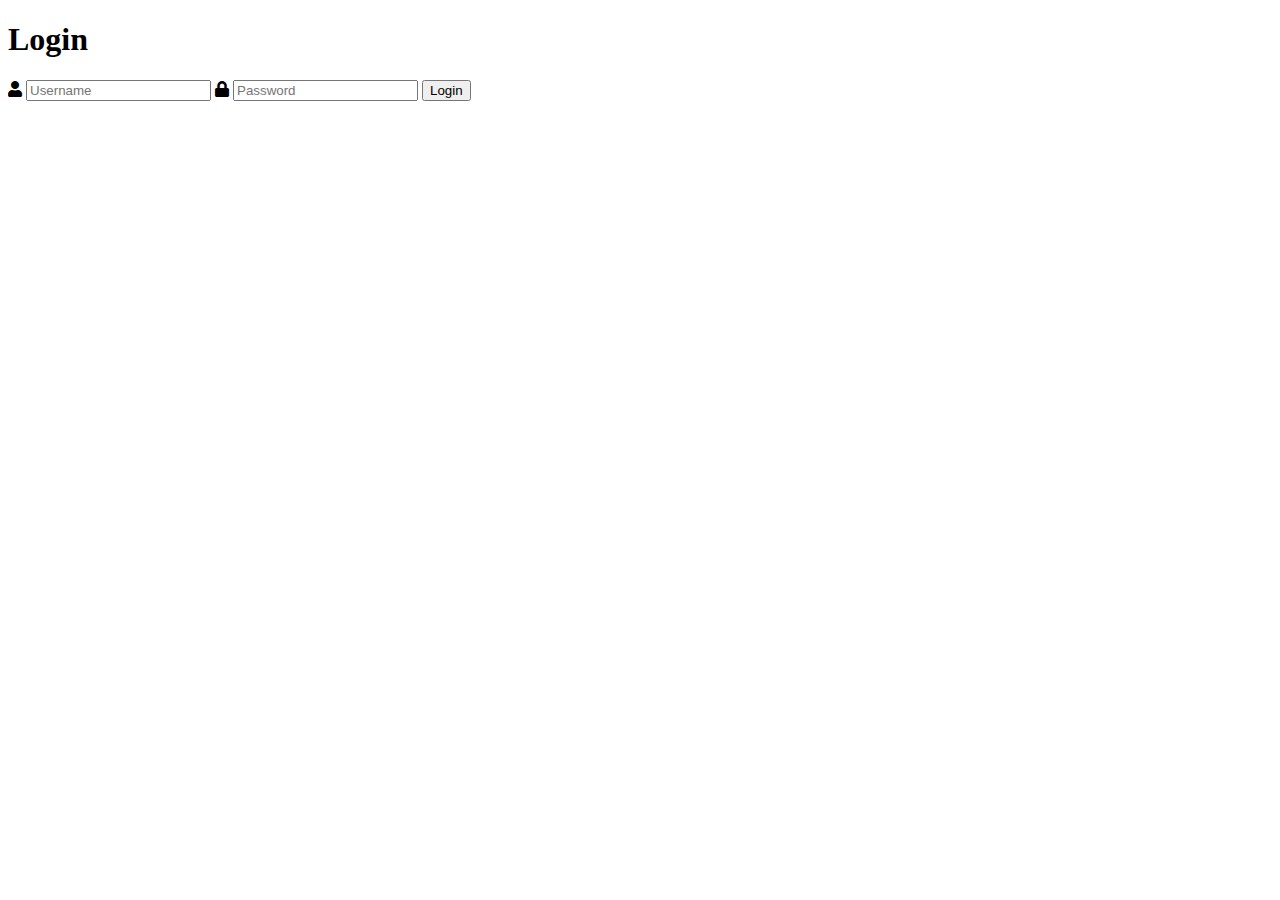
<file: final/index.html>
<!DOCTYPE html>
<html>
	<head>
		<meta charset="utf-8">
		<title>Login</title>
		<link rel="stylesheet" href="https://use.fontawesome.com/releases/v5.7.1/css/all.css">
	</head>
	<body>
		<div class="login">
			<h1>Login</h1>
			<form action="authentication.php" method="post">
				<label for="username">
					<i class="fas fa-user"></i>
				</label>
				<input type="text" name="username" placeholder="Username" id="username" required>
				<label for="password">
					<i class="fas fa-lock"></i>
				</label>
				<input type="password" name="password" placeholder="Password" id="password" required>
				<input type="submit" value="Login">
			</form>
		</div>
	</body>
</html>
</file>
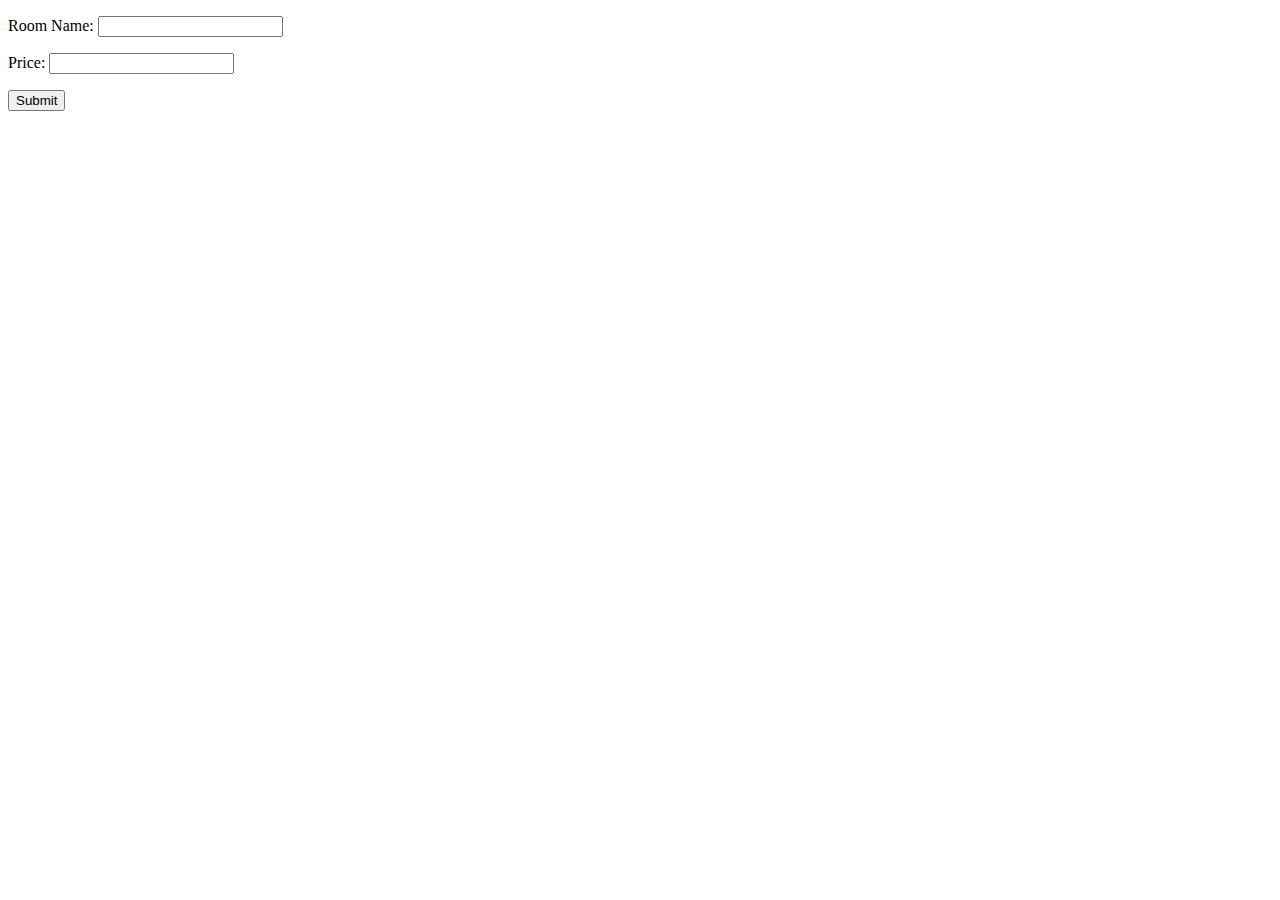
<file: final/create_rooms.html>
<!DOCTYPE html>
<html lang="en">
<head>
<meta charset="UTF-8">
<title>Form</title>
</head>
<body>
<form action="create_rooms.php" method="post">
    <p>
        <label for="roomName">Room Name:</label>
        <input type="text" name="roomName" id="roomName">
    </p>
    <p>
        <label for="price">Price:</label>
        <input type="text" name="price" id="price">
    </p>

    <input type="submit" value="Submit">
</form>
</body>
</html>
</file>
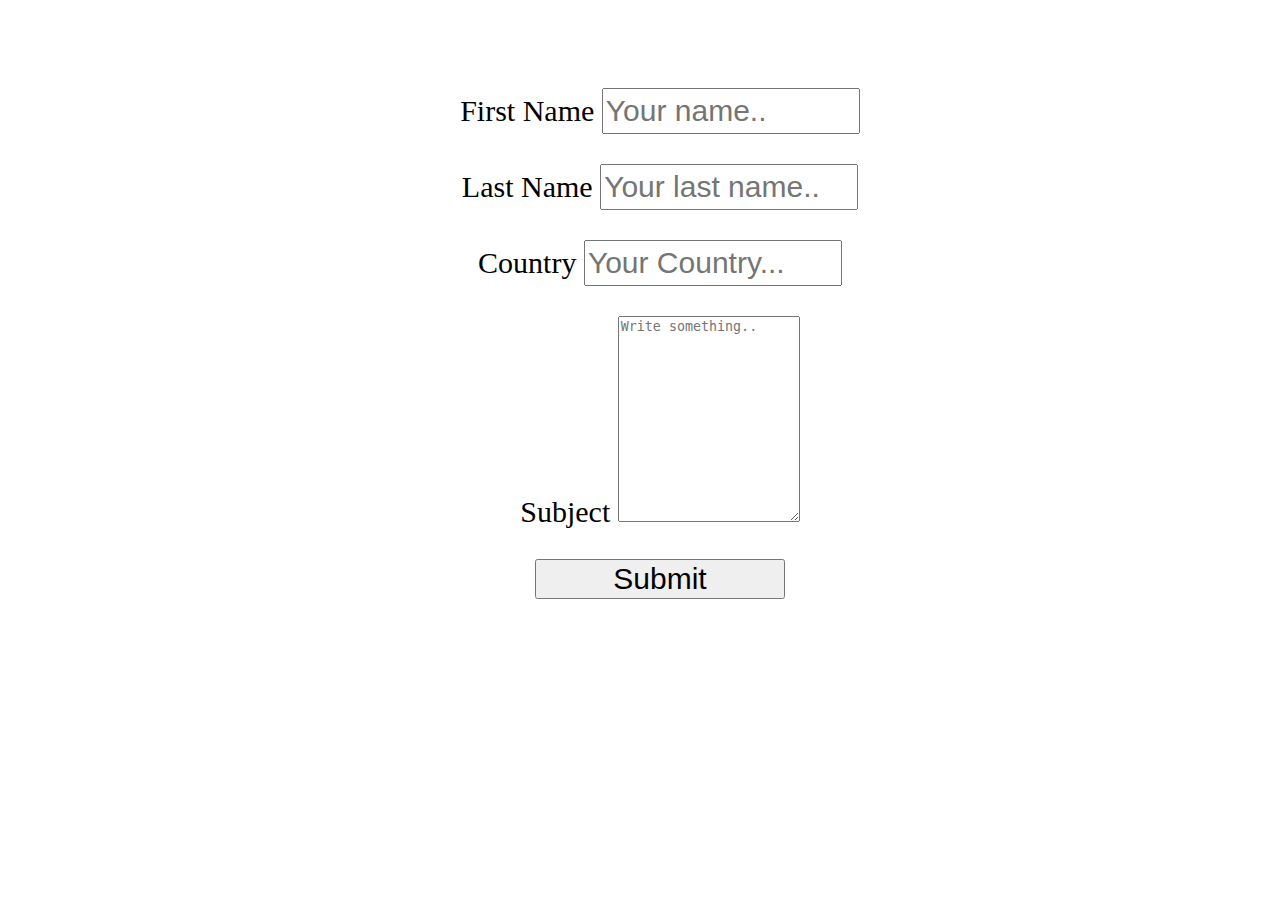
<file: final/feedback.html>
<!DOCTYPE HTML>
<html>
<head>
  <style>
    form{
      padding-top: 35px;
      text-align: center;
      font-size: 30px;
    }
    input{
      width: 250px;
      height: 40px;
      font-size: 30px;
    }
    li{
      padding: 15px;
    }
    label{
      padding-top: 15px;
    }

    li{
      list-style-type: none;
    }
  </style>
</head>
<body>
<div class="container">
        <form method="post" action="connect.php">
          <ul>
            <li>
              <label for="fname">First Name</label>
              <input type="text" id="fname" name="firstname" placeholder="Your name..">
            </li>
            <li>
              <label for="lname">Last Name</label>
              <input type="text" id="lname" name="lastname" placeholder="Your last name..">
            </li>
            <li>
              <label for="country">Country</label>
              <input type="text" id="country" name="country" placeholder="Your Country...">
            </li>
          <li>
          <label for="subject">Subject</label>
            <textarea id="subject" name="subject" placeholder="Write something.." style="height:200px"></textarea>
          </li>
          <li>
            <input type="submit" name= "submit" value="Submit">
          </li>
        </ul>
        </form>
</div>

</body>
</html>
</file>
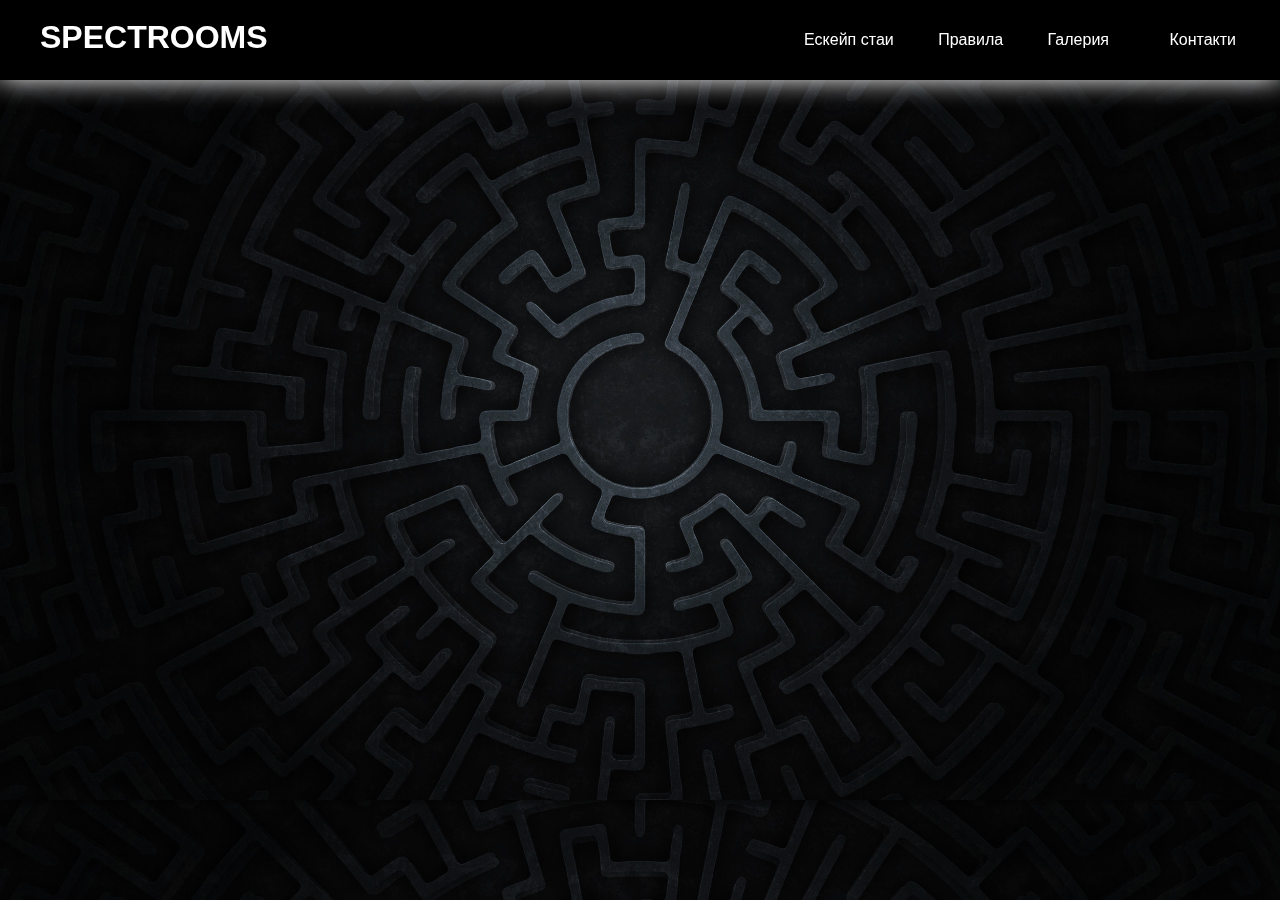
<file: final/gallery.html>
<!DOCTYPE HTML>
<html>
    
    <head>

        <meta charset="UTF-8">
        <link rel="stylesheet" href="main.css" />
        <title>Spectrooms</title>
        <style>
                @import url('https://fonts.googleapis.com/css?family=Shadows+Into+Light');
        </style>
        <meta name="viewport" content="initial-scale=1.0, user-scalable=no">
        <link rel="icon" href="photo/logo_offic.jpg" />
    </head>

    <body id="gallery">
        <header class="spectroom-header">
            <h1> SPECTROOMS </h1>
            <nav>
                <ul>
                    <li><a href="spectroom.html">Ескейп стаи</a></li>
                    <li><a href="rules.html">Правила</a></li>
                    <li><a href="gallery.html">Галерия</a></li>
                    <li>
                        <div class="dropdown">
                            <button class="dropbtn"> Контакти</button>
                            <div class="dropdown-content">
                            <a href="contacts.html#room66">Room 66</a>
                            <a href="contact_room662.html">Room 66 II</a>
                            <a href="contact_It.html">IT</a>
                        </div>
                    </li>
                </ul>
            </nav>
        </header>

        <br>
        <br>
        <br>
        <br>
        <br>
        <br>

        <div class="container-fluid pb-video-container">
            <div class="col-md-10 col-md-offset-1">
                <ul class="row pb-row">
                        <li class="col-md-3 pb-video">
                            <iframe class="pb-video-frame" width="20%" height="230" src="https://www.youtube.com/embed/K68UrdUOr2Y?list=RDzuAcaBkcYGE?ecver=1" frameborder="0" allowfullscreen></iframe>
                        </li>
                        
                        <li class="col-md-3 pb-video">
                            <iframe class="pb-video-frame" width="20%" height="230" src="https://www.youtube.com/embed/wjT2JVlUFY4?list=RDzuAcaBkcYGE?ecver=1" frameborder="0" allowfullscreen></iframe>
                        </li>
                        <li class="col-md-3 pb-video">
                            <iframe class="pb-video-frame " width="20%" height="230" src="https://www.youtube.com/embed/papuvlVeZg8?list=RDzuAcaBkcYGE?ecver=1" frameborder="0" allowfullscreen></iframe>
                        </li>
                        <li class="col-md-3 pb-video">
                            <iframe class="pb-video-frame" width="20%" height="230" src="https://www.youtube.com/embed/Y1_VsyLAGuk?list=RDzuAcaBkcYGE?ecver=1" frameborder="0" allowfullscreen></iframe>
                        </li>
                    
                </ul>
                
                <ul class="row pb-row">
                        <li class="col-md-3 pb-video">
                            <iframe class="pb-video-frame" width="20%" height="230" src="https://www.youtube.com/embed/K68UrdUOr2Y?list=RDzuAcaBkcYGE?ecver=1" frameborder="0" allowfullscreen></iframe>
                        </li>
                        
                        <li class="col-md-3 pb-video">
                            <iframe class="pb-video-frame" width="20%" height="230" src="https://www.youtube.com/embed/wjT2JVlUFY4?list=RDzuAcaBkcYGE?ecver=1" frameborder="0" allowfullscreen></iframe>
                        </li>
                        <li class="col-md-3 pb-video">
                            <iframe class="pb-video-frame " width="20%" height="230" src="https://www.youtube.com/embed/papuvlVeZg8?list=RDzuAcaBkcYGE?ecver=1" frameborder="0" allowfullscreen></iframe>
                        </li>
                        <li class="col-md-3 pb-video">
                            <iframe class="pb-video-frame" width="20%" height="230" src="https://www.youtube.com/embed/Y1_VsyLAGuk?list=RDzuAcaBkcYGE?ecver=1" frameborder="0" allowfullscreen></iframe>
                        </li>
                    
                </ul>
            </div>
        </div>
            
            <style>
                .pb-video-container {
                    padding-top: 20px;
                    font-family: Lato;
                }
            
                .pb-video-frame {
                    transition: width 2s, height 2s;
                }
            
                .pb-video-frame:hover {
                    height: 300px;
                    width: 20%
                }
            
                .pb-row {
                    margin-bottom: 10px;
                }
                ul{
                    display: table;
                    margin: 0 auto;
                }
                li{
                    display: inline;
                    margin: 15px;
                    text-align: center;
                }
            </style>

        
    </body>
</html>
</file>
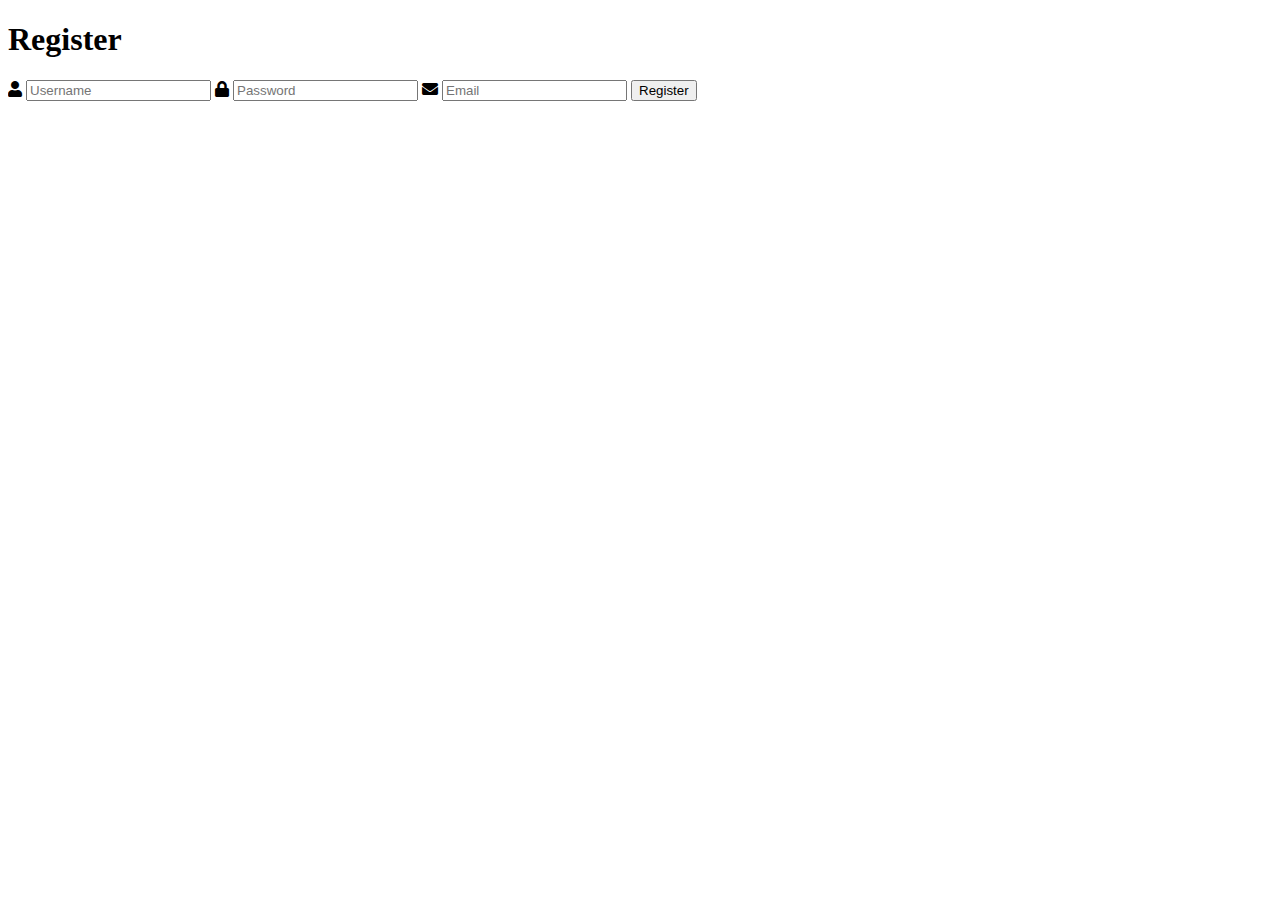
<file: final/register.html>
<!DOCTYPE html>
<html>
	<head>
		<meta charset="utf-8">
		<title>Register</title>
		<link rel="stylesheet" href="https://use.fontawesome.com/releases/v5.7.1/css/all.css">
	</head>
	<body>
		<div class="register">
			<h1>Register</h1>
			<form action="register.php" method="post" autocomplete="off">
				<label for="username">
					<i class="fas fa-user"></i>
				</label>
				<input type="text" name="username" placeholder="Username" id="username" required>
				<label for="password">
					<i class="fas fa-lock"></i>
				</label>
				<input type="password" name="password" placeholder="Password" id="password" required>
				<label for="email">
					<i class="fas fa-envelope"></i>
				</label>
				<input type="email" name="email" placeholder="Email" id="email" required>
				<input type="submit" value="Register">
			</form>
		</div>
	</body>
</html>
</file>
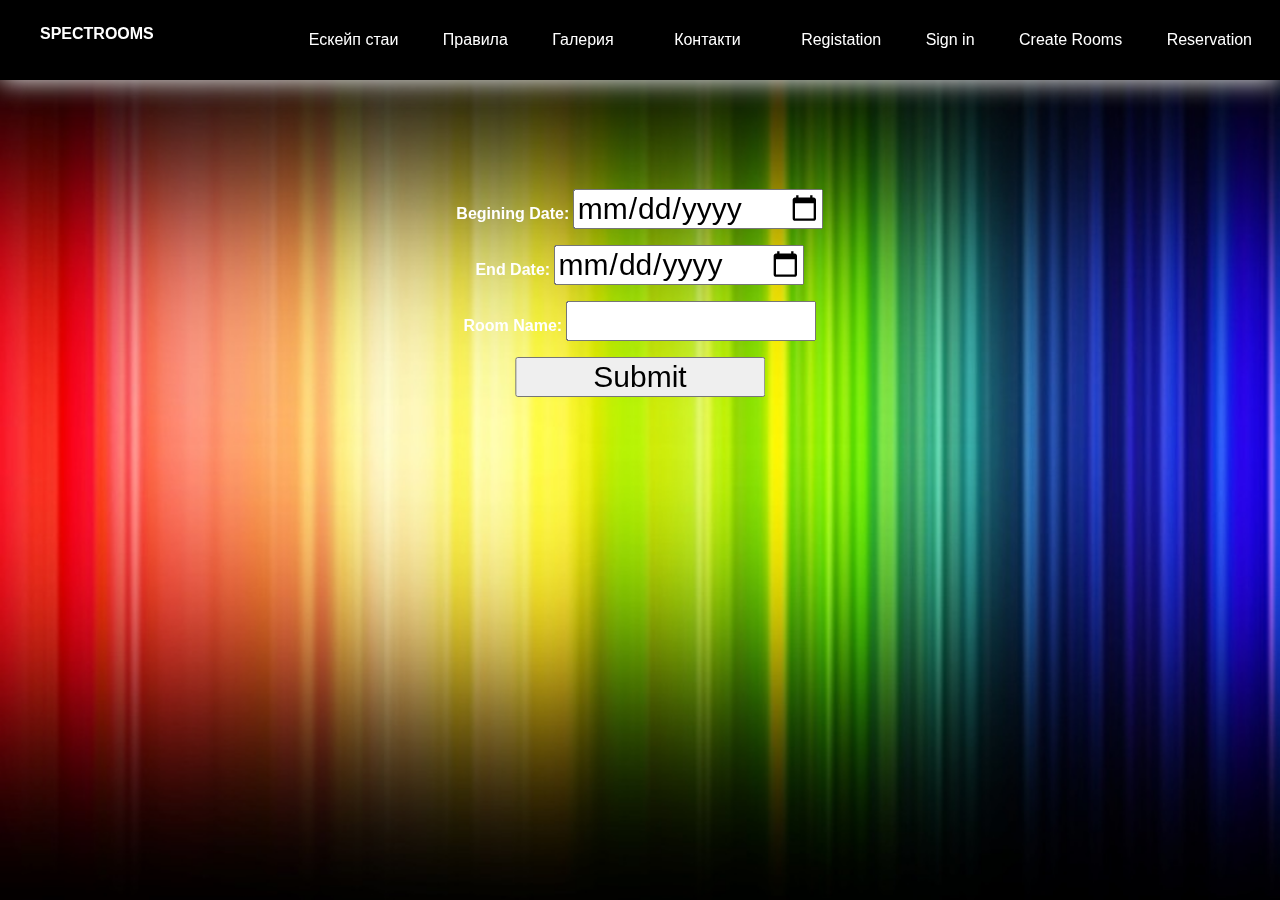
<file: final/reservation.html>
<!DOCTYPE HTML>
<html>

    <head>

        <meta charset="UTF-8">
        <link rel="stylesheet" href="main.css"/>

        <title>Spectrooms</title>
        <style>
            @import url('https://fonts.googleapis.com/css?family=Shadows+Into+Light');
        </style>
        <meta name="viewport" content="initial-scale=1.0, user-scalable=no">
        <link rel="icon" href="photo/logo_offic.jpg" />
        </head>
        <link href="style.css" rel="stylesheet" type="text/css">
        <style>
            .label-text {
                color: white;
            }
            .form {
                position: relative;
                display: table;
                width: 100%;
            }
            .submit-form {
                position: absolute;
                top: 50%;
                left: 50%;
                transform: translate(-50%, -50%);
            }

            p{
                color: black;
                font-weight: bold;
            }

            form{
                padding-top: 500px;
                text-align: center;
                font-size: 30px;
            }
            input{
                width: 250px;
                height: 40px;
                font-size: 30px;
            }
        </style>

    <body id="spectroom">
        <header class="spectroom-header">
            <h1> SPECTROOMS </h1>
            <li></li>
            <nav>
                <ul>
                    <li><a href="spectroom.html">Ескейп стаи</a></li>
                    <li><a href="rules.html">Правила</a></li>
                    <li><a href="gallery.html">Галерия</a></li>
                    <li>
                        <div class="dropdown">
                            <button class="dropbtn"> Контакти</button>
                            <div class="dropdown-content">
                            <a href="contacts.html#room66">Room 66</a>
                            <a href="contact_room662.html">Room 66 II</a>
                            <a href="contact_It.html">IT</a>
                            </div>
                        </div>
                    </li>
                    <li>
                      <a href = "register.html"> Registation </a>

                    </li>

                    <li>
                      <a href = "index.html"> Sign in</a>

                    </li>

                    <li>
                      <a href = "create_rooms.html"> Create Rooms</a>

                    </li>

                    <li>
                      <a href="reservation.html">Reservation</a>
                    </li>
                    <!-- <li>
                      <a href = "login2.php"> Sing in</a>

                    </li> -->

                    <!-- <li>
                        <a href = "login.html"> Sign in </a>
                    </li> -->
                </ul>
            </nav>
        </header>
        <div class="form">
            <h1 style="text-transform: uppercase;"></h1>
            <form action="reservation.php" method="post" class="submit-form">
                <p>
                    <label for="BeginDate" class="label-text">Begining Date: </label>
                    <input type="date" name="BeginDate" id="BeginDate">
                </p>
                <p>
                    <label for="EndDate" class="label-text">End Date: </label>
                    <input type="date" name="EndDate" id="EndDate">
                </p>
                <p>
                    <label for="RoomName" class="label-text">Room Name: </label>
                    <input type="text" name="RoomName" id="RoomName">
                </p>

                <input type="submit" name= "submit" value="Submit">
            </form>
        </div>
    </body>
</html>
</file>
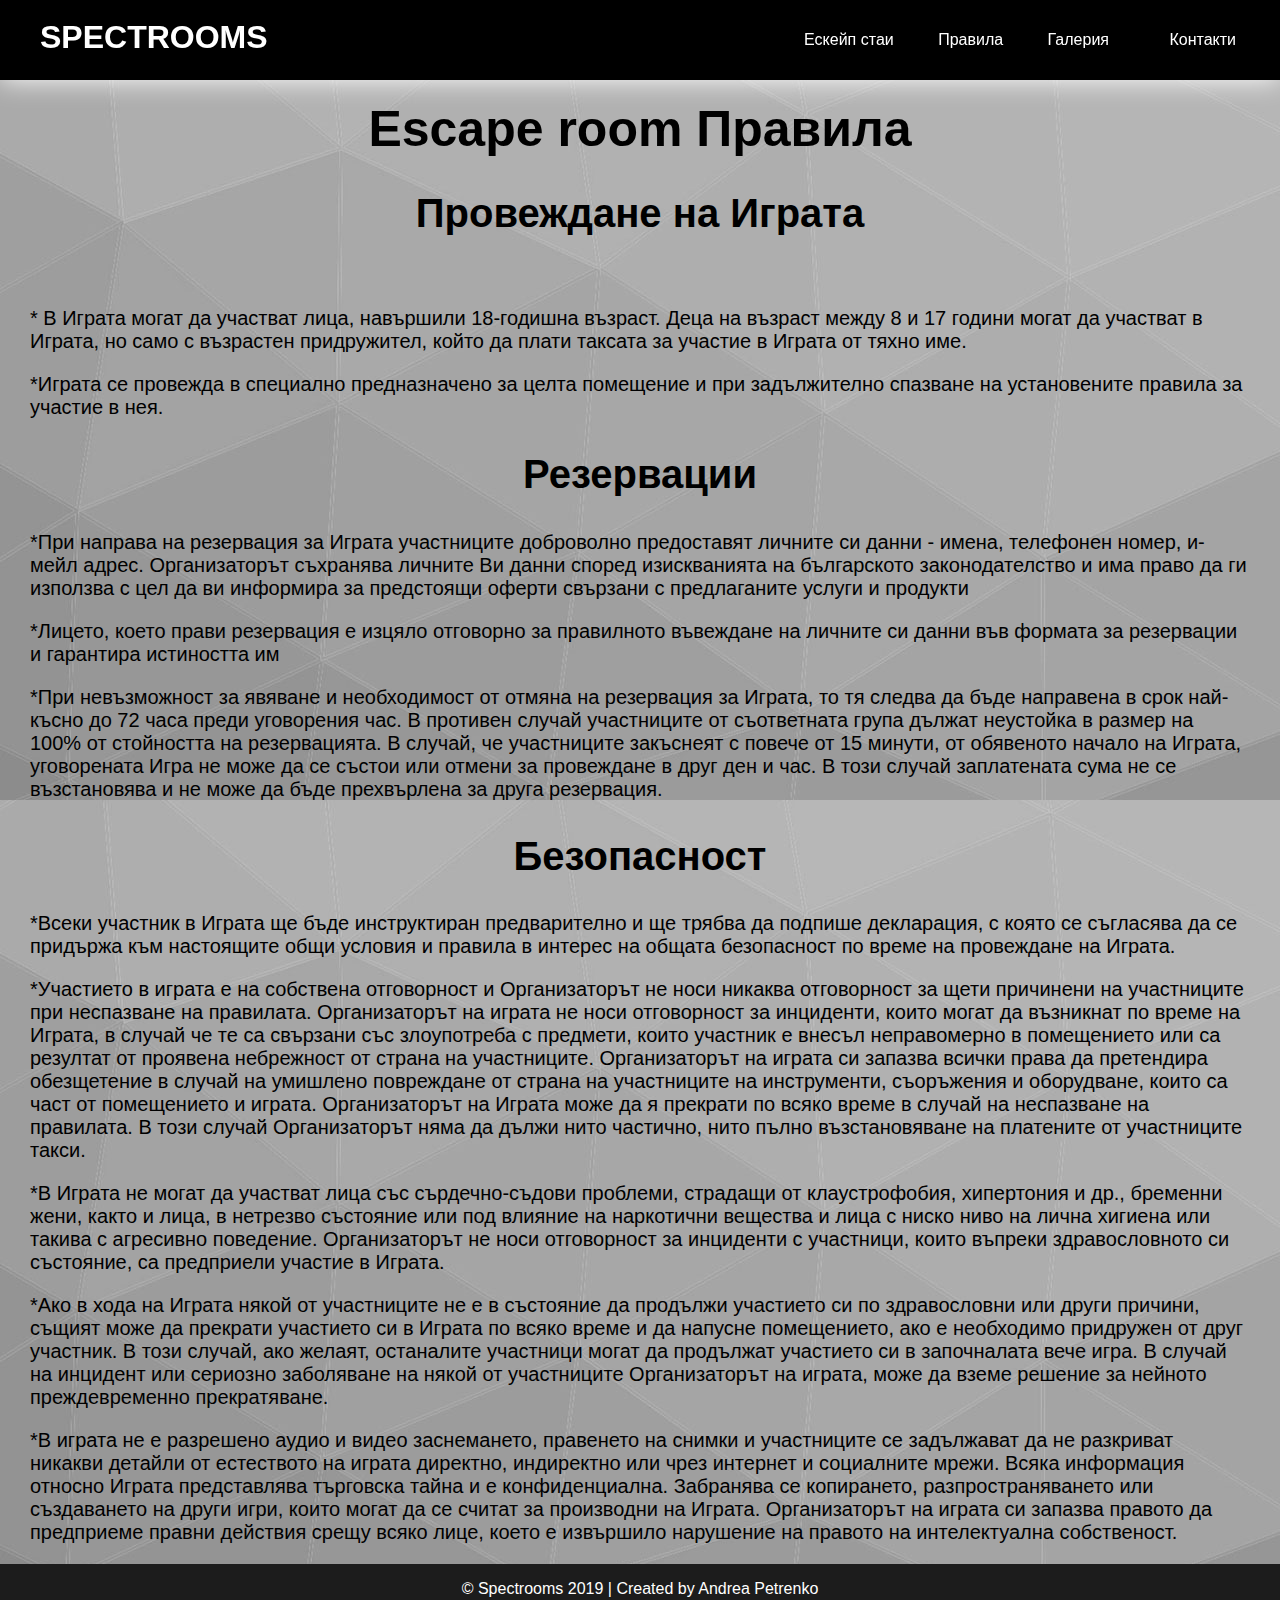
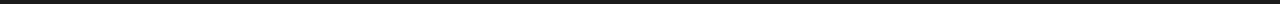
<file: final/rules.html>
<!DOCTYPE HTML>
<html>
    
    <head>

        <meta charset="UTF-8">
        <link rel="stylesheet" href="main.css" />
        <title> Spectrooms</title>
        <style>
            @import url('https://fonts.googleapis.com/css?family=Shadows+Into+Light');
        </style>
        <meta name="viewport" content="initial-scale=1.0, user-scalable=no">
        <link rel="icon" href="photo/logo_offic.jpg" />
    </head>

    <body id="rules-body">
        <header class="spectroom-header">
            <h1> SPECTROOMS </h1>
            <nav>
                <ul>
                    <li><a href="spectroom.html">Ескейп стаи</a></li>
                    <li><a href="rules.html">Правила</a></li>
                    <li><a href="gallery.html">Галерия</a></li>
                    <li>
                            <div class="dropdown">
                                    <button class="dropbtn"> Контакти</button>
                                    <div class="dropdown-content">
                                    <a href="contacts.html#room66">Room 66</a>
                                    <a href="contact_room662.html">Room 66 II</a>    
                                    <a href="contact_It.html">IT</a>
                                    </div>
                                </div>
                    </li>
                </ul>
            </nav>
        </header>
         
        <main class = rules id="rules">
            <br>
            <br>
            <h1>
                Escape room Правила
            </h1>
            
            <h2>  Провеждане на Играта </h2>
            <br>
            <p>
                * В Играта могат да участват лица, навършили 18-годишна възраст. Деца на възраст между 8 и 17 години могат да участват в Играта, но само с възрастен придружител, който да плати таксата за участие в Играта от тяхно име.
            </p>
            <p>
                *Играта се провежда в специално предназначено за целта помещение и при задължително спазване на установените правила за участие в нея.
            </p>

            <h2>  Резервации </h2>
            <p>
                *При направа на резервация за Играта участниците доброволно предоставят личните си данни - имена, телефонен номер, и-мейл адрес. Организаторът съхранява личните Ви данни според изискванията на българското законодателство и има право да ги използва с цел да ви информира за предстоящи оферти свързани с предлаганите услуги и продукти
            </p>
            <p>
                *Лицето, което прави резервация е изцяло отговорно за правилното въвеждане на личните си данни във формата за резервации и гарантира истиността им
            </p>
            <p>
                *При невъзможност за явяване и необходимост от отмяна на резервация за Играта, то тя следва да бъде направена в срок най-късно до 72 часа преди уговорения час. В противен случай участниците от съответната група дължат неустойка в размер на 100% от стойността на резервацията. В случай, че участниците закъснеят с повече от 15 минути, от обявеното начало на Играта, уговорената Игра не може да се състои или отмени за провеждане в друг ден и час. В този случай заплатената сума не се възстановява и не може да бъде прехвърлена за друга резервация.
            </p>

            <h2> Безопасност </h2>
            
            <p>
                *Всеки участник в Играта ще бъде инструктиран предварително и ще трябва да подпише декларация, с която се съгласява да се придържа към настоящите общи условия и правила в интерес на общата безопасност по време на провеждане на Играта.
            </p>
            <p>
                *Участието в играта е на собствена отговорност и Организаторът не носи никаква отговорност за щети причинени на участниците при неспазване на правилата. Организаторът на играта не носи отговорност за инциденти, които могат да възникнат по време на Играта, в случай че те са свързани със злоупотреба с предмети, които участник е внесъл неправомерно в помещението или са резултат от проявена небрежност от страна на участниците. Организаторът на играта си запазва всички права да претендира обезщетение в случай на умишлено повреждане от страна на участниците на инструменти, съоръжения и оборудване, които са част от помещението и играта. Организаторът на Играта може да я прекрати по всяко време в случай на неспазване на правилата. В този случай Организаторът няма да дължи нито частично, нито пълно възстановяване на платените от участниците такси.
            </p>
            <p>
                *В Играта не могат да участват лица със сърдечно-съдови проблеми, страдащи от клаустрофобия, хипертония и др., бременни жени, както и лица, в нетрезво състояние или под влияние на наркотични вещества и лица с ниско ниво на лична хигиена или такива с агресивно поведение.  Организаторът  не носи отговорност за инциденти с участници, които въпреки здравословното си състояние, са предприели участие в Играта.
            </p>
            <p>
                *Ако в хода на Играта някой от участниците не е в състояние да продължи участието си по здравословни или други причини, същият може да прекрати участието си в Играта по всяко време и да напусне помещението, ако е необходимо придружен от друг участник. В този случай, ако желаят, останалите участници могат да продължат участието си в започналата вече игра. В случай на инцидент или сериозно заболяване на някой от участниците Организаторът на играта, може да вземе решение за нейното преждевременно прекратяване.
            </p>
            <p>
                *В играта не е разрешено аудио и видео заснемането, правенето на снимки и участниците се задължават да не разкриват никакви детайли от естеството на играта директно, индиректно или чрез интернет и социалните мрежи. Всяка информация относно Играта представлява търговска тайна и е конфиденциална. Забранява се копирането, разпространяването или създаването на други игри, които могат да се считат за производни на Играта. Организаторът на играта си запазва правото да предприеме правни действия срещу всяко лице, което е извършило нарушение на правото на интелектуална собственост.
            </p>    
        </main>

        <div id="footer">
                <p>© Spectrooms 2019 | Created by Andrea Petrenko</p>
        </div>   

    </body>

</html>
</file>
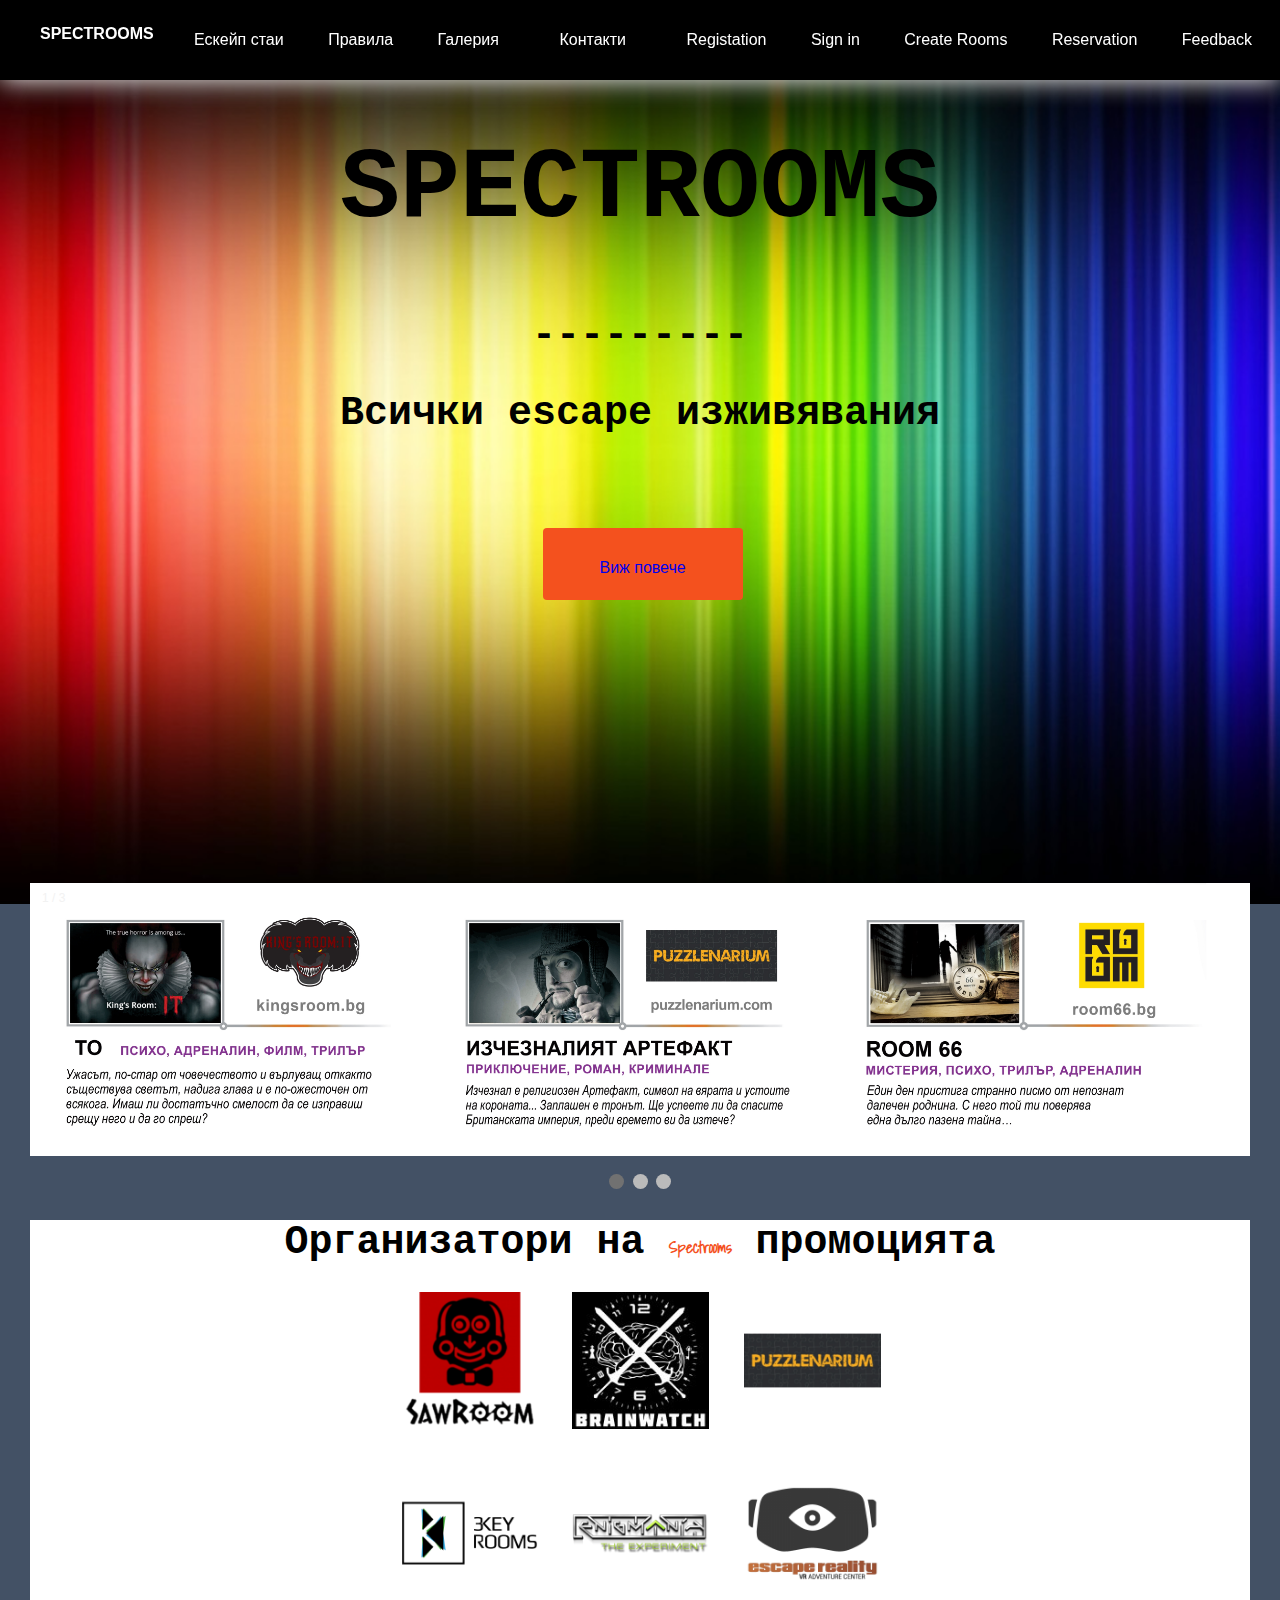
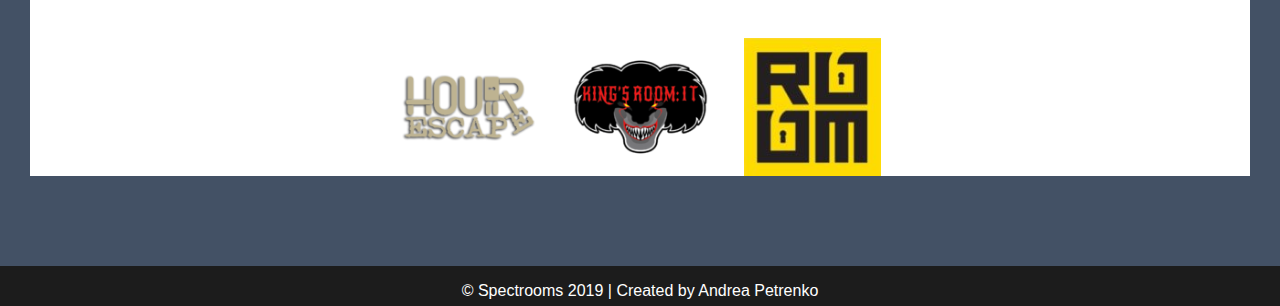
<file: final/spectroom.html>
<!DOCTYPE HTML>
<html>

    <head>

        <meta charset="UTF-8">
        <link rel="stylesheet" href="main.css"/>

        <title>Spectrooms</title>
        <style>
            @import url('https://fonts.googleapis.com/css?family=Shadows+Into+Light');
        </style>
        <meta name="viewport" content="initial-scale=1.0, user-scalable=no">
        <link rel="icon" href="photo/logo_offic.jpg" />
        </head>
        <link href="style.css" rel="stylesheet" type="text/css">

    <body id="spectroom">
        <header class="spectroom-header">
            <h1> SPECTROOMS </h1>
            <li></li>
            <nav>
                <ul>
                    <li><a href="spectroom.html">Ескейп стаи</a></li>
                    <li><a href="rules.html">Правила</a></li>
                    <li><a href="gallery.html">Галерия</a></li>
                    <li>
                        <div class="dropdown">
                            <button class="dropbtn"> Контакти</button>
                            <div class="dropdown-content">
                            <a href="contacts.html#room66">Room 66</a>
                            <a href="contact_room662.html">Room 66 II</a>
                            <a href="contact_It.html">IT</a>
                            </div>
                        </div>
                    </li>
                    <li>
                      <a href = "register.html"> Registation </a>

                    </li>

                    <li>
                      <a href = "index.html"> Sign in</a>

                    </li>

                    <li>
                      <a href = "create_rooms.html"> Create Rooms</a>

                    </li>

                    <li>
                      <a href="reservation.html">Reservation</a>
                    </li>

                    <li>
                      <a href="feedback.html">Feedback</a>
                    </li>
                    <!-- <li>
                      <a href = "login2.php"> Sing in</a>

                    </li> -->

                    <!-- <li>
                        <a href = "login.html"> Sign in </a>
                    </li> -->
                </ul>
            </nav>
        </header>


    <div id = "first-page">
        <br>
        <br>
        <h1> SPECTROOMS </h1>
        <h2>---------</h2>
        <h2> Всички escape изживявания </h2>
        <br>
        <br>
        <br>
        <button class="button"><a href="#container"><span>Виж повече</span></a></button>
        <br>
        <br>
        <br>
        <br>
        <br>
        <br>
        <br>
        <br>
    </div>

    <br>
    <br>
    <br>
    <br>
    <br>
    <br>
    <br>
    <br>
    <br>
    <br>
    <br>
    <br>

    <div class="slideshow-container" id = "container">

              <div class="mySlides fade">
                <div class="numbertext">1 / 3</div>
                  <li>
                    <img src="photo/it.jpg" style="width:32%;">
                    <img src="photo/3.jpg"  style="width:32%;">
                    <img src="photo/4.jpg"  style="width:32%;">
                  </li>
              </div>

              <div class="mySlides fade">
                <div class="numbertext">2 / 3</div>
                <li>
                  <img src="photo/7.jpg"  style="width:32%;">
                  <img src="photo/8.jpg"  style="width:32%;">
                  <img src="photo/9.jpg"  style="width:32%;">
                </li>
              </div>

              <div class="mySlides fade">
                  <li>
                    <img src="photo/10.jpg"  style="width:32%;">
                    <img src="photo/11.jpg"  style="width:32%;">
                    <img src="photo/12.jpg"  style="width:32%;">
                  </li>
              </div>

              <a class="prev" onclick="plusSlides(-1)">&#10094;</a>
              <a class="next" onclick="plusSlides(1)">&#10095;</a>

              </div>
              <br>

              <div style="text-align:center">
                <span class="dot" onclick="currentSlide(1)"></span>
                <span class="dot" onclick="currentSlide(2)"></span>
                <span class="dot" onclick="currentSlide(3)"></span>
              </div>

            <script>
              var slideIndex = 1;
              showSlides(slideIndex);

              function plusSlides(n) {
                showSlides(slideIndex += n);
              }

              function currentSlide(n) {
                showSlides(slideIndex = n);
              }

              function showSlides(n) {
                var i;
                var slides = document.getElementsByClassName("mySlides");
                var dots = document.getElementsByClassName("dot");
                if (n > slides.length) {slideIndex = 1}
                if (n < 1) {slideIndex = slides.length}
                for (i = 0; i < slides.length; i++) {
                    slides[i].style.display = "none";
                }
                for (i = 0; i < dots.length; i++) {
                    dots[i].className = dots[i].className.replace(" active", "");
                }
                slides[slideIndex-1].style.display = "block";
                dots[slideIndex-1].className += " active";
              }
            </script>
    </div>

    <div id = "organizers" style="width: 100%">
      <h1>Организатори на <span id="bold-sp">Spectrooms</span> промоцията</h1>
      <ul>
        <li>
          <img src="photo/sawroom" style="width:25%;">
        </li>
        <li>
          <img src="photo/brainwatch.jpg"style="width:25%;">
        </li>
        <li>
          <img src="photo/puzzlerium.png"style="width:25%;">
        </li>
      </ul>

      <br>
      <br>

      <ul>
        <li>
          <img src="photo/3key.png" style="width:25%;">
        </li>
        <li>
          <img src="photo/enigmania.png"style="width:25%;">
        </li>
        <li>
          <img src="photo/escapereality.png"style="width:25%;">
        </li>
      </ul>

      <br>
      <br>

      <ul>
        <li>
          <img src="photo/hourescape.png" style="width:25%;">
        </li>
        <li>
          <img src="photo/kings.png"style="width:25%;">
        </li>
        <li>
          <img src="photo/room.jpg"style="width:25%;">
        </li>
      </ul>


    </div>

    <br>
    <br>
    <br>
    <br>
    <br>

    <div id="footer">
        <p>© Spectrooms 2019 | Created by Andrea Petrenko</p>
    </div>

  </body>

</html>
</file>
<file: final/main.css>
/*body of all htmls*/
body{
    height: 100%;
    background-size: cover;
    font-family: sans-serif;
    margin-top: 80px;
    padding: 30px;
    position: relative;
}

/*backgronds*/
#spectroom{
    background-image: url("photo/spectur.jpg");
    background-size: 100%;
    background-repeat: no-repeat;
}
  
#rules-body{
    background-image: url("photo/back2.jpg");
    background-size: 100%;
  }
  
#container{
    background-color: white; 
}

#contact_it{
    background-image: url("photo/background.jpg");
    background-size: 100%;
}

#contact_66{
    background-image: url("photo/background.jpg");
    background-size: 100%;
}

#contact_room662{
    background-image: url("photo/background.jpg");
    background-size: 100%;
}

#gallery{
    background-image: url("photo/background.jpg");
    background-size: 100%;
}

#organizers{
    background-color: #FFFFFF;
}

/*header*/
.spectroom-header h1 {
    height: 80px;
    margin-left: 40px;
    margin-top: 60px;
    color: white;
    align-items: center;
}

.spectroom-header {
  
    background-color: black;
    position: fixed;
    top: 0;
    left: 0;
    right: 0;
    height: 80px;
    display: flex;
    align-items: center;
    box-shadow: 0 0 25px 0 white;

}
.spectroom-header * {
    right: 0;
    display: inline;
}

.spectroom-header li {
    margin: 20px; 
}

.spectroom-header li a {
    color:white;
    text-decoration: none;
  
  }

/*navigation-bar*/
.spectroom-header nav{
    z-index: 9;
    position: absolute;
    right: 0.5em;
    top: 0;
    height: 80px;
    line-height: 80px;
}

.dropbtn {
    background-color: black;
    color: white;
    font-size: 16px;
    border: none;
    padding: 16px;
}

.dropdown {
    position: relative;
    display: inline-block;
}

.dropdown-content {
    display: none;
    position: absolute;
    background-color: black;
    min-width: 110px;
    z-index: 1;
    color: black;
    box-shadow: 0 0 25px 0 white;
}

.dropdown-content a {
    color: whitesmoke;
    padding: 12px 16px;
    text-decoration: none;
    display: block;
    font-size: 20px;
    font-family: 'Shadows Into Light', cursive;
    text-align: center;
}

.dropdown-content a:hover {
    text-align: center;
    background-color:darkgrey;
}
  
.dropdown:hover .dropdown-content {
    display: block;
}
  
.dropdown:hover .dropbtn {
    background-color: black;
}

/*footer*/

#footer {
    position: absolute;
    left: 0;
    bottom: -10px;
    width: 100%;
    background-color:#1C1C1C;
    color: white;
    text-align: center;
    height: 2.5rem;
}

/*first page css*/

#first-page h1{
    color: black;
    text-align: center;
    font-family:'Courier New', Courier, monospace;
    font-size: 100px;
}
  
#first-page h2{
    color: black;
    text-align: center;
    font-family:'Courier New', Courier, monospace;
    font-size: 40px;
}

#organizers h1{
    text-align: center;
    font-family:'Courier New', Courier, cursive;
    color: black;
    font-size: 40px;    
}

#bold-sp{
    color: #f4511e;
    font-family: 'Shadows Into Light', cursive;   
}

#organizers ul {
    display: table;
    margin: 0 auto;
}

#organizers li {
    display: inline;
    margin: 15px;
    text-align: center;
}


/*first page button*/

.button {
    border-radius: 4px;
    background-color: #f4511e;
    border: none;
    color: #FFFFFF;
    text-align: center;
    align-items: center;
    font-size: 28px;
    padding: 20px;
    width: 200px;
    transition: all 0.5s;
    cursor: pointer;
    margin: 5px;
    position: absolute;
    left: 42%;
    z-index: 0;
}
  
.button span {
    cursor: pointer;
    display: inline-block;
    position: relative;
    transition: 0.5s;
}
  
.button span:after {
    content: '\00bb';
    position: absolute;
    opacity: 0;
    top: 0;
    right: -20px;
    transition: 0.5s;
}
  
.button:hover span {
    padding-right: 50%;
}
  
.button:hover span:after {
    opacity: 1;
    right: 0;
}

/*slide show*/

* {box-sizing: border-box}
body {font-family: Verdana, sans-serif; margin:0}
.mySlides {display: none}
img {vertical-align: middle;}

/* Slideshow container */
.slideshow-container {
  max-width: 100%;
  position: relative;
  margin: auto;
}

/* Next & previous buttons */
.prev, .next {
  cursor: pointer;
  position: absolute;
  top: 50%;
  width: auto;
  padding: 16px;
  margin-top: -22px;
  color: white;
  font-weight: bold;
  font-size: 18px;
  transition: 0.6s ease;
  border-radius: 0 3px 3px 0;
  user-select: none;
}

/* Position the "next button" to the right */
.next {
  right: 0;
  border-radius: 3px 0 0 3px;
}

/* On hover, add a black background color with a little bit see-through */
.prev:hover, .next:hover {
  background-color: rgba(0,0,0,0.8);
}

/* Caption text */
.text {
  color: #f2f2f2;
  font-size: 15px;
  padding: 8px 12px;
  position: absolute;
  bottom: 8px;
  width: 100%;
  text-align: center;
}

/* Number text (1/3 etc) */
.numbertext {
  color: #f2f2f2;
  font-size: 12px;
  padding: 8px 12px;
  position: absolute;
  top: 0;
}

/* The dots/bullets/indicators */
.dot {
  cursor: pointer;
  height: 15px;
  width: 15px;
  margin: 0 2px;
  background-color: #bbb;
  border-radius: 50%;
  display: inline-block;
  transition: background-color 0.6s ease;
}

.active, .dot:hover {
  background-color: #717171;
}

/* Fading animation */
.fade {
  -webkit-animation-name: fade;
  -webkit-animation-duration: 1.5s;
  animation-name: fade;
  animation-duration: 1.5s;
}

@-webkit-keyframes fade {
  from {opacity: .4} 
  to {opacity: 1}
}

@keyframes fade {
  from {opacity: .4} 
  to {opacity: 1}
}

/* On smaller screens, decrease text size */
@media only screen and (max-width: 300px) {
  .prev, .next,.text {font-size: 11px}
}

#container li{
    list-style-type: none;
}

/*rules css*/

.rules h1{
    color: black;
    text-align: center;
    font-size:50px;
  }
  .rules h2{
    color: black;
    text-align: center;
    font-size: 40px;
  }
  
  .rules p{
    color: black;
    text-align: inherit;
    font-size: 20px;
  }

 /*contacts css*/ 

 .contacts h1{
    color: white;
    font-family: 'Shadows Into Light', cursive;
    font-size: 50px;
    text-align: center;
  }
  
  .contacts h2{
    color: yellow;
    text-align: center;
    font-family: 'Shadows Into Light', cursive;
    font-size: 45px;
  }
  
  .contacts p{
    color: white;
    font-family: 'Shadows Into Light', cursive;
    font-size: 28px;
  }
  
  .contacts ul li{
    color: white;
    list-style-type:none;
  }
  
  #map {
    height: 100%;
  }

  /*gallery*/
</file>
<file: final/style.css>
* {
  	box-sizing: border-box;
  	font-family: -apple-system, BlinkMacSystemFont, "segoe ui", roboto, oxygen, ubuntu, cantarell, "fira sans", "droid sans", "helvetica neue", Arial, sans-serif;
  	font-size: 16px;
  	-webkit-font-smoothing: antialiased;
  	-moz-osx-font-smoothing: grayscale;
}
body {
  	background-color: #435165;
  	margin: 0;
}
.register {
  	width: 400px;
  	background-color: #ffffff;
  	box-shadow: 0 0 9px 0 rgba(0, 0, 0, 0.3);
  	margin: 100px auto;
}
.register h1 {
  	text-align: center;
  	color: #5b6574;
  	font-size: 24px;
  	padding: 20px 0 20px 0;
  	border-bottom: 1px solid #dee0e4;
}
.register form {
  	display: flex;
  	flex-wrap: wrap;
  	justify-content: center;
  	padding-top: 20px;
}
.register form label {
  	display: flex;
  	justify-content: center;
  	align-items: center;
  	width: 50px;
 	height: 50px;
  	background-color: #3274d6;
  	color: #ffffff;
}
.register form input[type="password"], .register form input[type="text"], .register form input[type="email"] {
  	width: 310px;
  	height: 50px;
  	border: 1px solid #dee0e4;
  	margin-bottom: 20px;
  	padding: 0 15px;
}
.register form input[type="submit"] {
  	width: 100%;
  	padding: 15px;
  	margin-top: 20px;
  	background-color: #3274d6;
 	border: 0;
  	cursor: pointer;
  	font-weight: bold;
  	color: #ffffff;
  	transition: background-color 0.2s;
}
.register form input[type="submit"]:hover {
	background-color: #2868c7;
  	transition: background-color 0.2s;
}
</file>
